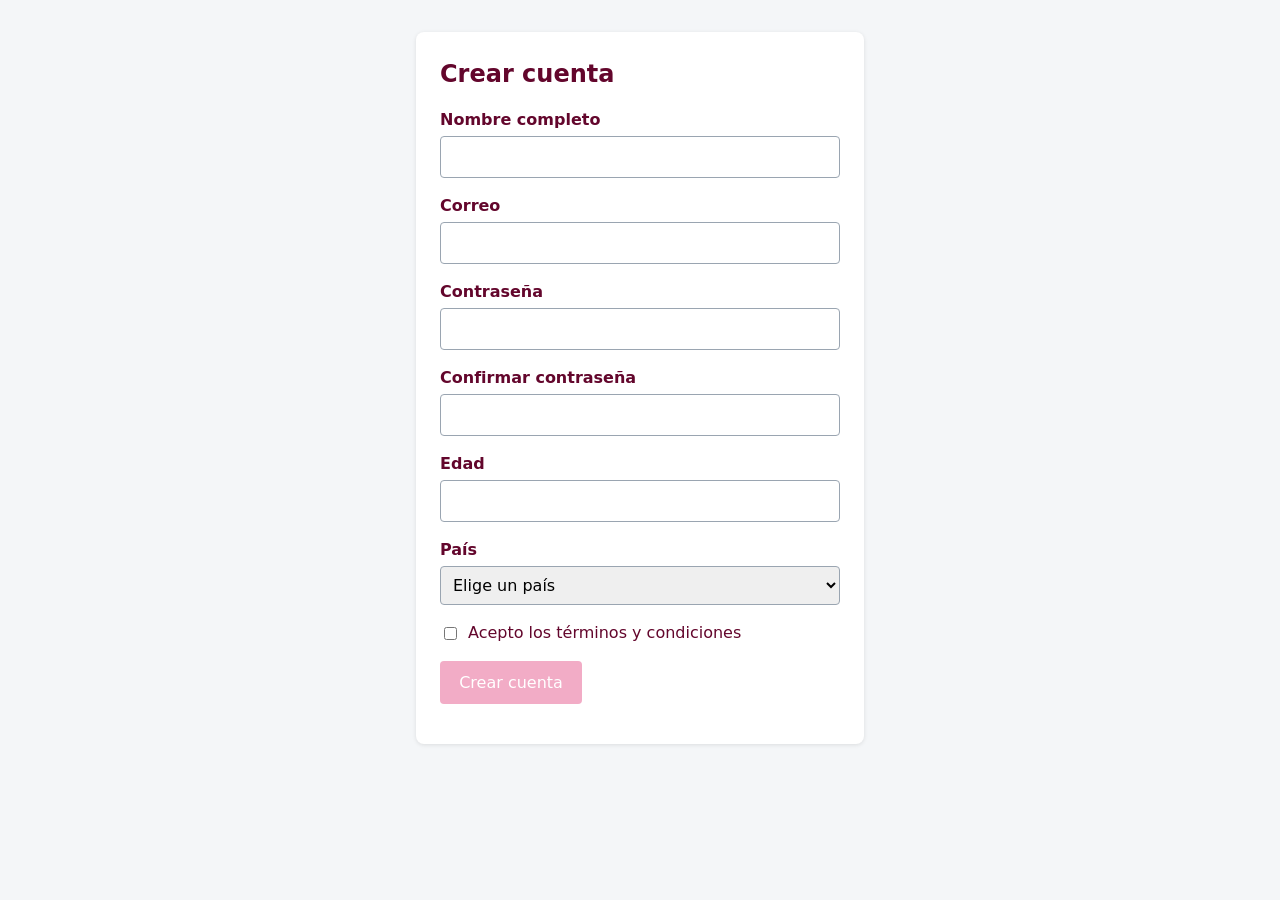
<file: nativo/index.html>
<!doctype html>
<html lang="es">
<head>
  <meta charset="utf-8">
  <meta name="viewport" content="width=device-width, initial-scale=1">
  <title>Registro</title>
  <link rel="stylesheet" href="estilos.css">
</head>
<body>
  <main>
    <h1>Crear cuenta</h1>

    <form id="registro" action="https://jsonplaceholder.typicode.com/posts" method="post">
      <div class="campo">
        <label for="nombre">Nombre completo</label>
        <input id="nombre" name="nombre" type="text"
               required minlength="3" maxlength="60" autocomplete="name">
      </div>

      <div class="campo">
        <label for="email">Correo</label>
        <input id="email" name="email" type="email" required autocomplete="email">
      </div>

      <div class="campo">
        <label for="password">Contraseña</label>
        <!-- al menos una letra, al menos un numero y 8 caracteres o + -->
        <input id="password" name="password" type="password"
               required minlength="8" pattern="(?=.*[A-Za-z])(?=.*\d).{8,}"
               autocomplete="new-password">
      </div>

      <div class="campo">
        <label for="confirmar">Confirmar contraseña</label>
        <input id="confirmar" name="confirmar" type="password"
               required minlength="8" autocomplete="new-password">
      </div>

      <div class="campo">
        <label for="edad">Edad</label>
        <input id="edad" name="edad" type="number"
               required min="18" max="120" step="1" inputmode="numeric">
      </div>

      <div class="campo">
        <label for="pais">País</label>
        <!-- la primera opcion tiene value para que required la cuente como no elegido -->
        <select id="pais" name="pais" required autocomplete="country-name">
          <option value="">Elige un país</option>
          <option value="AR">Argentina</option>
          <option value="BO">Bolivia</option>
          <option value="CL">Chile</option>
          <option value="CO">Colombia</option>
          <option value="EC">Ecuador</option>
          <option value="ES">España</option>
          <option value="MX">México</option>
          <option value="PE">Perú</option>
          <option value="UY">Uruguay</option>
          <option value="VE">Venezuela</option>
        </select>
      </div>

      <div class="campo campo-check">
        <input id="terminos" name="terminos" type="checkbox" required>
        <label for="terminos">Acepto los términos y condiciones</label>
      </div>

      <button type="submit">Crear cuenta</button>
      <p id="mensaje" role="status"></p>
    </form>
  </main>
</body>
</html>
</file>
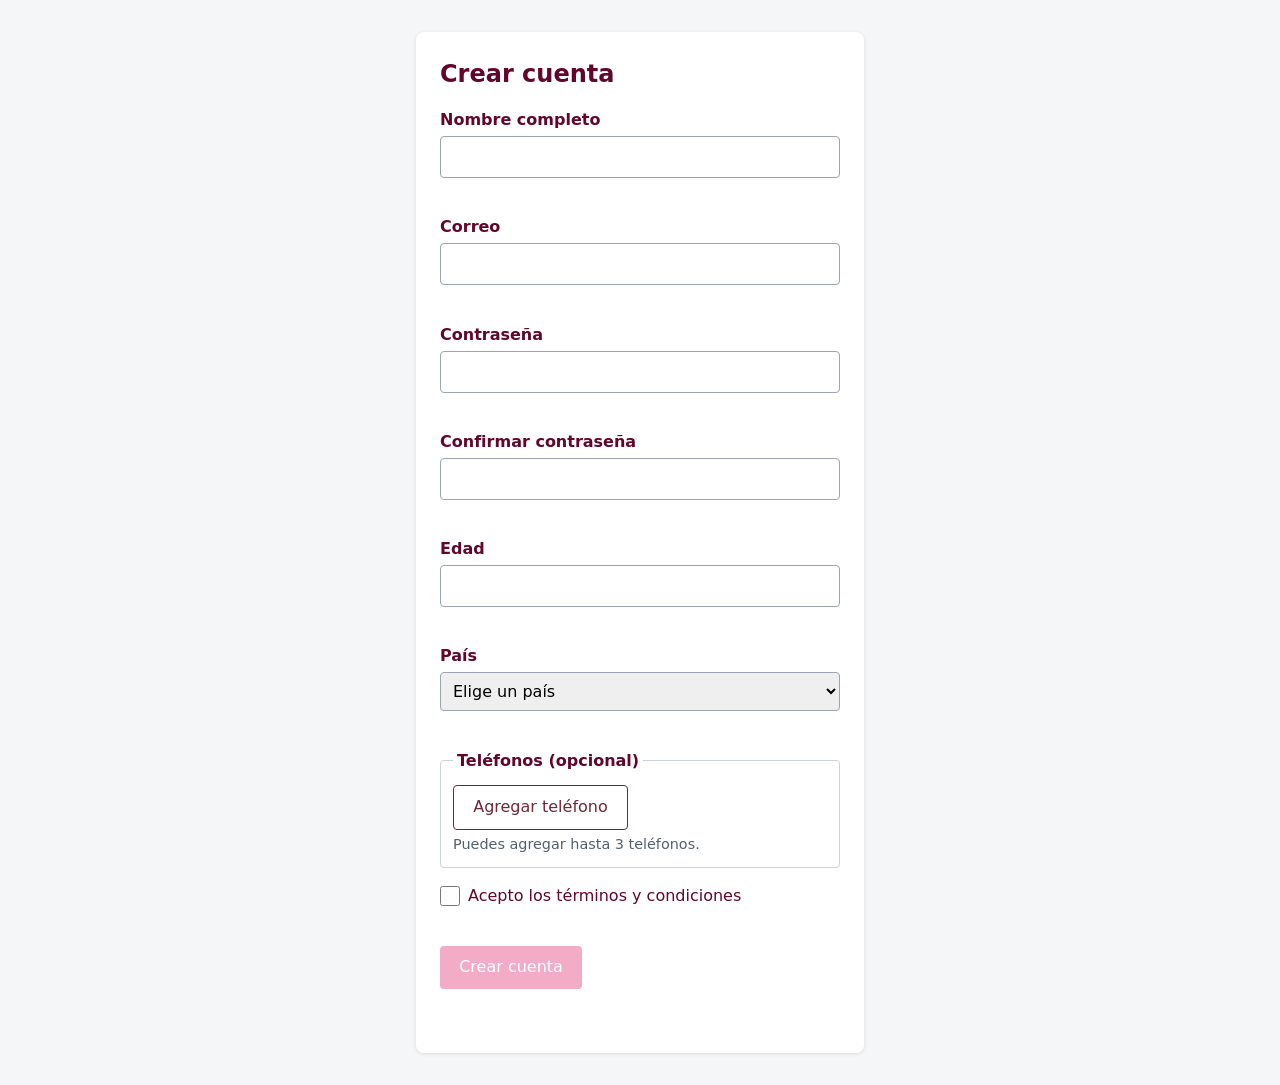
<file: registro/index.html>
<!doctype html>
<html lang="es">
<head>
  <meta charset="utf-8">
  <meta name="viewport" content="width=device-width, initial-scale=1">
  <title>Registro</title>
  <link rel="stylesheet" href="estilos.css">
</head>
<body>
  <main>
    <h1>Crear cuenta</h1>

    <form id="registro" action="https://jsonplaceholder.typicode.com/posts" method="post" novalidate>
      <div class="campo">
        <label for="nombre">Nombre completo</label>
        <input id="nombre" name="nombre" type="text" required autocomplete="name"
               aria-describedby="nombre-error">
        <p id="nombre-error" class="error" aria-live="polite"></p>
      </div>

      <div class="campo">
        <label for="email">Correo</label>
        <input id="email" name="email" type="email" required autocomplete="email"
               aria-describedby="email-error">
        <p id="email-error" class="error" aria-live="polite"></p>
      </div>

      <div class="campo">
        <label for="password">Contraseña</label>
        <input id="password" name="password" type="password" required
               autocomplete="new-password" aria-describedby="password-error">
        <p id="password-error" class="error" aria-live="polite"></p>
      </div>

      <div class="campo">
        <label for="confirmar">Confirmar contraseña</label>
        <input id="confirmar" name="confirmar" type="password" required
               autocomplete="new-password" aria-describedby="confirmar-error">
        <p id="confirmar-error" class="error" aria-live="polite"></p>
      </div>

      <div class="campo">
        <label for="edad">Edad</label>
        <input id="edad" name="edad" type="number" required inputmode="numeric"
               aria-describedby="edad-error">
        <p id="edad-error" class="error" aria-live="polite"></p>
      </div>

      <div class="campo">
        <label for="pais">País</label>
        <!-- La primera opción tiene value="" para que cuente como «no elegido» -->
        <select id="pais" name="pais" required autocomplete="country-name"
                aria-describedby="pais-error">
          <option value="">Elige un país</option>
          <option value="AR">Argentina</option>
          <option value="BO">Bolivia</option>
          <option value="CL">Chile</option>
          <option value="CO">Colombia</option>
          <option value="EC">Ecuador</option>
          <option value="ES">España</option>
          <option value="MX">México</option>
          <option value="PE">Perú</option>
          <option value="UY">Uruguay</option>
          <option value="VE">Venezuela</option>
        </select>
        <p id="pais-error" class="error" aria-live="polite"></p>
      </div>

      <fieldset class="telefonos">
        <legend>Teléfonos (opcional)</legend>
        <!-- app.js agrega hasta 3 filas con name=telefono -->
        <div id="telefonos"></div>
        <button type="button" id="agregar-telefono" class="secundario"
                aria-describedby="telefonos-ayuda">Agregar teléfono</button>
        <p id="telefonos-ayuda" class="ayuda">Puedes agregar hasta 3 teléfonos.</p>
      </fieldset>

      <div class="campo">
        <div class="campo-check">
          <input id="terminos" name="terminos" type="checkbox" required
                 aria-describedby="terminos-error">
          <label for="terminos">Acepto los términos y condiciones</label>
        </div>
        <p id="terminos-error" class="error" aria-live="polite"></p>
      </div>

      <button type="submit">Crear cuenta</button>
      <p id="mensaje" role="status"></p>
    </form>

    <!-- saludo despues del registro y app.js lo llena con textContent -->
    <p id="saludo" class="saludo"></p>
  </main>
  <!-- type=module permite usar import,  se tiene que abrir la pagina con Live Server -->
  <script type="module" src="app.js"></script>
</body>
</html>
</file>
<file: nativo/estilos.css>
/* Estilos base del formulario de registro */
* {
  box-sizing: border-box;
}

body {
  margin: 0;
  font-family: system-ui, -apple-system, "Segoe UI", Roboto, sans-serif;
  line-height: 1.5;
  color: #63062C;
  background: #f4f6f8;
}

main {
  max-width: 28rem;
  margin: 2rem auto;
  padding: 1.5rem;
  background: #fff;
  border-radius: 8px;
  box-shadow: 0 1px 4px rgb(0 0 0 / 0.1);
}

h1 {
  margin-top: 0;
  font-size: 1.5rem;
}

.campo {
  display: flex;
  flex-direction: column;
  margin-bottom: 1rem;
}

label {
  font-weight: 600;
  margin-bottom: 0.25rem;
}

input,
select,
button {
  font: inherit;
}

input,
select {
  padding: 0.5rem;
  border: 1px solid #9aa5b1;
  border-radius: 4px;
}

/* El checkbox va a la izquierda de su etiqueta */
.campo-check {
  flex-direction: row;
  align-items: center;
  gap: 0.5rem;
}

.campo-check label {
  margin: 0;
  font-weight: normal;
}

button {
  padding: 0.6rem 1.2rem;
  border: none;
  border-radius: 4px;
  background: #F2ACC6;
  color: #fff;
  cursor: pointer;
}

button:hover {
  background: #F2ACC6;
}
</file>
<file: registro/estilos.css>
/* Estilos  formulario de registro */
* {
  box-sizing: border-box;
}

body {
  margin: 0;
  font-family: system-ui, -apple-system, "Segoe UI", Roboto, sans-serif;
  line-height: 1.5;
  color: #63062C;
  background: #f4f6f8;
}

main {
  max-width: 28rem;
  margin: 2rem auto;
  padding: 1.5rem;
  background: #fff;
  border-radius: 8px;
  box-shadow: 0 1px 4px rgb(0 0 0 / 0.1);
}

h1 {
  margin-top: 0;
  font-size: 1.5rem;
}

.campo {
  display: flex;
  flex-direction: column;
  margin-bottom: 1rem;
}

label {
  font-weight: 600;
  margin-bottom: 0.25rem;
}

input,
select,
button {
  font: inherit;
}

input,
select {
  padding: 0.5rem;
  border: 1px solid #9aa5b1;
  border-radius: 4px;
}

/* el checkbox va a la izquierda de su etiqueta */
.campo-check {
  display: flex;
  flex-direction: row;
  align-items: center;
  gap: 0.5rem;
}

.campo-check label {
  margin: 0;
  font-weight: normal;
}

button {
  padding: 0.6rem 1.2rem;
  border: none;
  border-radius: 4px;
  background: #F2ACC6;
  color: #fff;
  cursor: pointer;
}

button:hover {
  background: #F2ACC6;
}

/* app.js marca el campo segun las reglas de validaciones.js */
[aria-invalid="true"] {
  border: 2px solid #c0392b;
}

/* El borde no se ve en un checkbox entonces se marca con un anillo  */
input[type="checkbox"][aria-invalid="true"] {
  box-shadow: 0 0 0 2px #fff, 0 0 0 4px #c0392b;
}

/* min-height guarda el espacio para que el formulario no salte al aparecer un mensaje */
.error {
  color: #c0392b;
  min-height: 1.2em;
  margin: 0.25rem 0 0;
  font-size: 0.9rem;
}

/* aviso informativo  */
.error.aviso {
  color: #52606d;
}

.ayuda {
  margin: 0.25rem 0 0;
  font-size: 0.9rem;
  color: #52606d;
}

/* agregar teléfono y quitar */
button.secundario {
  background: #fff;
  color: #6E2937;
  border: 1px solid #6E2937;
}

button.secundario:hover {
  background: #e8f0fb;
}

button:disabled {
  opacity: 0.6;
  cursor: not-allowed;
}

/* telefonos dinamicos */
.telefonos {
  margin: 0 0 1rem;
  padding: 0.75rem;
  border: 1px solid #cbd2d9;
  border-radius: 4px;
}

.telefonos legend {
  font-weight: 600;
  padding: 0 0.25rem;
}

/* etiqueta de arriba, campo y botón «Quitar» en la misma línea; error debajo */
.fila-telefono {
  display: grid;
  grid-template-columns: 1fr auto;
  column-gap: 0.5rem;
  margin-bottom: 0.5rem;
}

.fila-telefono label,
.fila-telefono .error {
  grid-column: 1 / -1;
}

.fila-telefono input {
  min-width: 0;
}

/* saludo despues del registro */
.saludo {
  font-size: 1.25rem;
  font-weight: 600;
  margin: 0;
}

#mensaje {
  min-height: 1.5em;
  margin-bottom: 0;
}

/* Foco siempre visible al navegar con el teclado */
:focus-visible {
  outline: 3px solid #1a5fb4;
  outline-offset: 2px;
}

/* el checkbox no tiene borde propio entonces se agranda  para que sea facil de ver */
input[type="checkbox"] {
  width: 1.25rem;
  height: 1.25rem;
  margin: 0;
}
</file>
